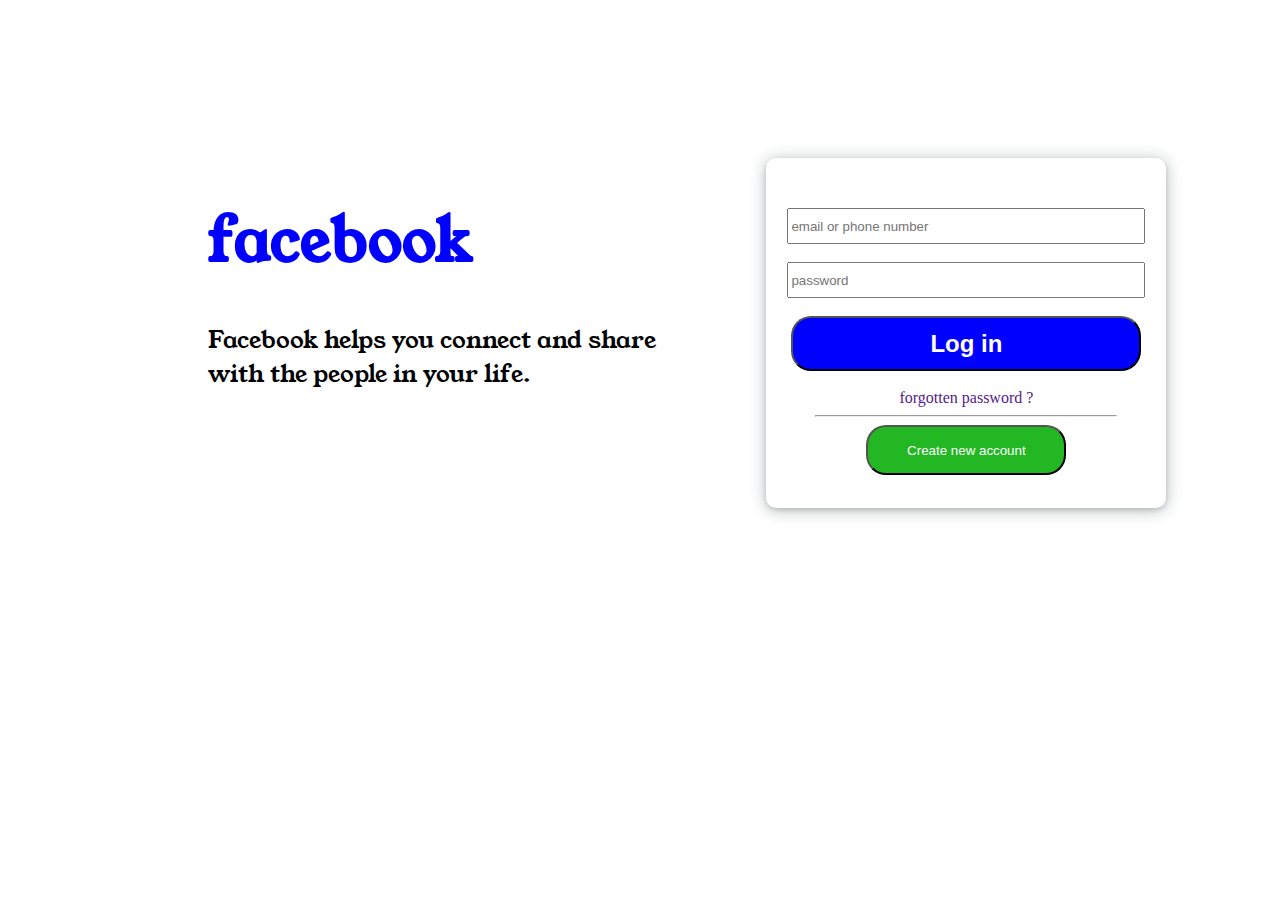
<file: index.html>
<!DOCTYPE html>
<html lang="en">
<head>
    <meta charset="UTF-8">
    <meta name="viewport" content="width=device-width, initial-scale=1.0">
    <link rel="stylesheet" href="fb.css">
    <link rel="preconnect" href="https://fonts.googleapis.com">
<link rel="preconnect" href="https://fonts.gstatic.com" crossorigin>
<link href="https://fonts.googleapis.com/css2?family=Young+Serif&display=swap" rel="stylesheet">
    <title>Document</title>
</head>
<body>
    
    
    
       
        <div class="qwe">
             <div class="xyz" >       
                <h1 ><span class="fb">facebook</span></h1>
                <p> <span class="fb2">Facebook helps you connect and share <br>with the people in your life.</span></p> 
            </div>
            <div class="abc">
                
                <input id="" placeholder="email or phone number" name="name" type="text" width="50%">
                <br><br>

                <input placeholder="password" name="password" type="password">

                <br><br>
                <button class="log">Log in</button><br><br>

                <a href="">forgotten password ?</a><br>
                <hr >
                <button class="cre">Create new account</button>
                
                </div>

        </div> 

    


</body>
</html>
</file>
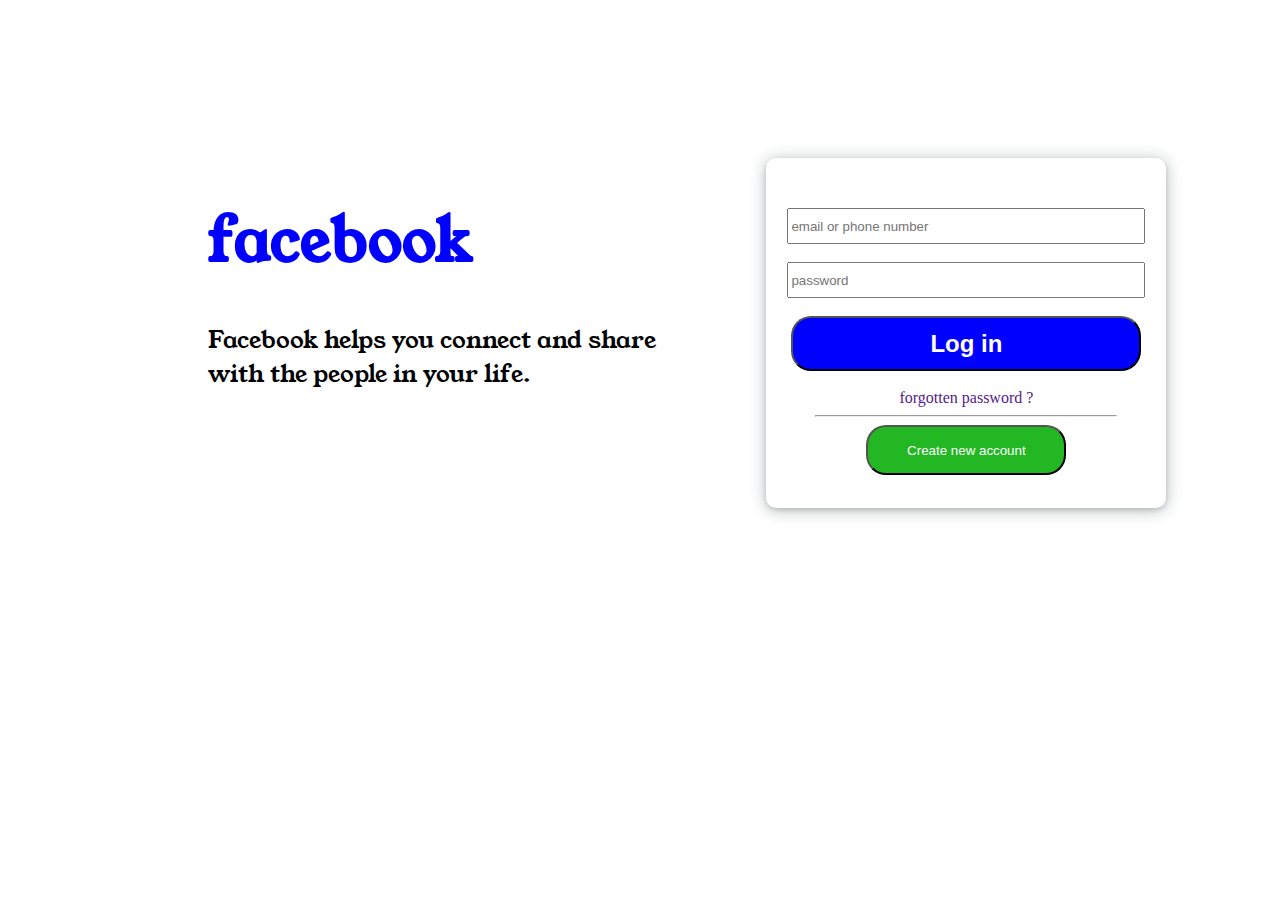
<file: fb.html>
<!DOCTYPE html>
<html lang="en">
<head>
    <meta charset="UTF-8">
    <meta name="viewport" content="width=device-width, initial-scale=1.0">
    <link rel="stylesheet" href="fb.css">
    <link rel="preconnect" href="https://fonts.googleapis.com">
<link rel="preconnect" href="https://fonts.gstatic.com" crossorigin>
<link href="https://fonts.googleapis.com/css2?family=Young+Serif&display=swap" rel="stylesheet">
    <title>Document</title>
</head>
<body>
    
    
    
       
        <div class="qwe">
             <div class="xyz" >       
                <h1 ><span class="fb">facebook</span></h1>
                <p> <span class="fb2">Facebook helps you connect and share <br>with the people in your life.</span></p> 
            </div>
            <div class="abc">
                
                <input id="" placeholder="email or phone number" name="name" type="text" width="50%">
                <br><br>

                <input placeholder="password" name="password" type="password">

                <br><br>
                <button class="log">Log in</button><br><br>

                <a href="">forgotten password ?</a><br>
                <hr >
                <button class="cre">Create new account</button>
                
                </div>

        </div> 

    


</body>
</html>
</file>
<file: fb.css>
.abc{
    background-color: rgb(255, 255, 255);
    box-shadow: rgba(14, 30, 37, 0.12) 0px 2px 4px 0px, rgba(14, 30, 37, 0.32) 0px 2px 16px 0px;;
    width: 400px;
    height: 300px;
    /* transform: translate(900px,-100px); */
    text-align: center;
    padding-top: 50px;
    border-radius: 10px;
    margin-top: 150px;
/* background-color: blue; */
}
.xyz{
/* background-color: aqua; */
width: 60%;
padding-top: 150px;
padding-left: 200px;
box-sizing: border-box;
}
hr{
    width: 300px;
}
input{
    width: 350px;
    height: 30px;
    
}
.qwe{
    background-color: rgb(255, 255, 255);
    width: 100%;
    height: 600px;
    display: flex;
    
    
}
h1{
    /* transform: translate(300px,180px); */
    font-size: 60px;
    font-weight: bolder;

}
p{
    /* transform: translate(300px,180px); */
    font-size: x-large;
}
a{
    text-decoration: none;

}
.log{
    border-radius: 20px;
    width: 350px;
    height: 55px;
    background-color: blue;
    color: white;
    font-weight: bolder;
    font-size: x-large;
    
}

.cre{
    border-radius: 20px;
    width: 200px;
    height: 50px;
    background-color: rgb(35, 183, 35);
    color: white;
    
}
button:hover{
    width: 270px;
    
    border: none;
    
}
input:hover{
    border-color: gray;
    width: 370px;
}
.fb{
    color: blue;
    font-family: 'Young Serif', serif;
}
.fb2{
    font-family: 'Young Serif', serif;
}
a:hover{
    color: blue;
}

p:hover{
    color: darkblue;
}
</file>
